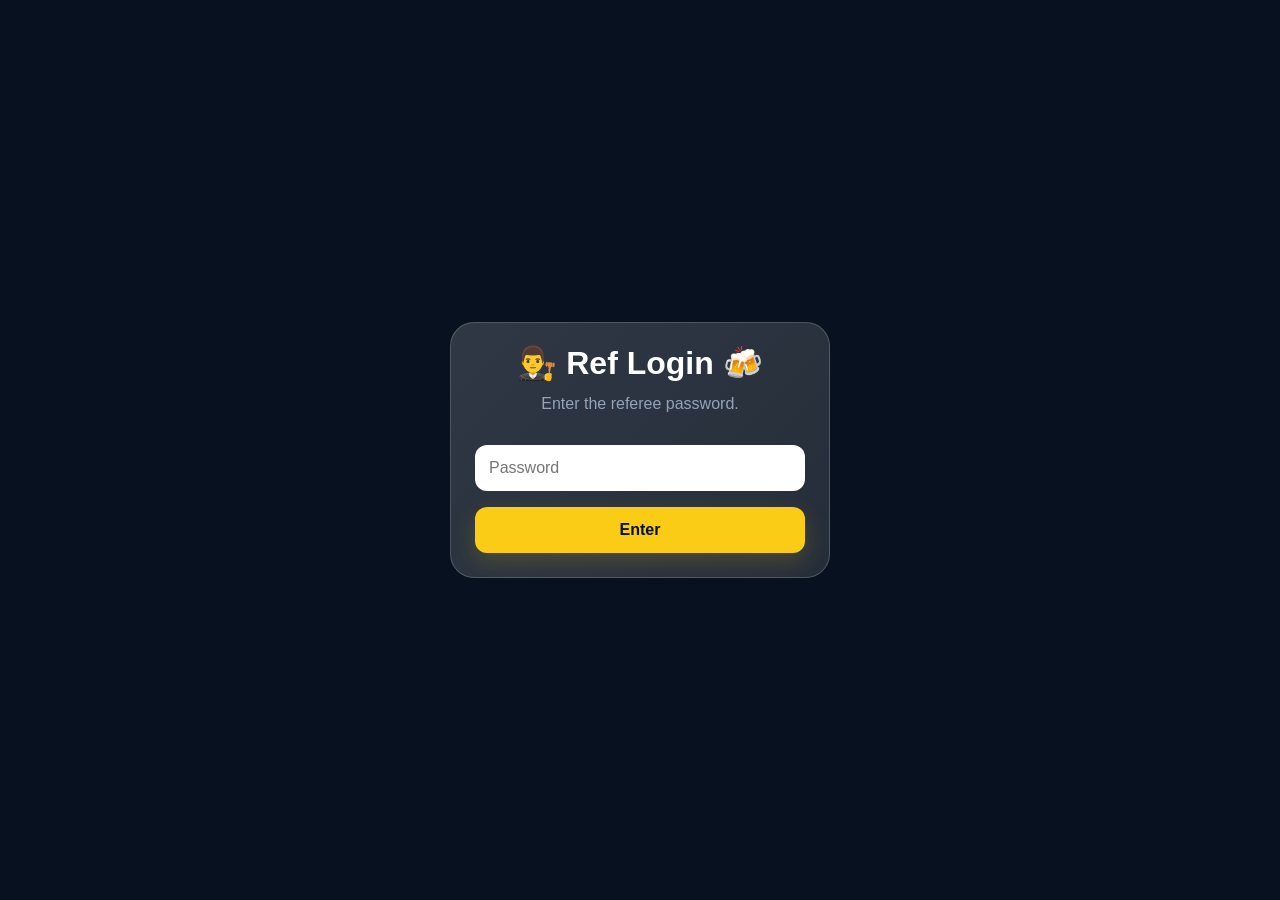
<file: admin.html>
<!DOCTYPE html>
<html lang="en">

<head>
  <meta charset="UTF-8" />

  <meta
    name="viewport"
    content="width=device-width, initial-scale=1.0"
  />

  <title>Pub Golf Ref</title>

  <link
    rel="stylesheet"
    href="style.css?v=3"
  />
</head>

<body>

  <div
    id="loginScreen"
    class="login-screen"
  >

    <div class="login-card">

      <h1>
        👨‍⚖️ Ref Login
      </h1>

      <p>
        Enter the referee password.
      </p>

      <input
        id="passwordInput"
        type="password"
        placeholder="Password"
      />

      <button id="loginButton">
        Enter
      </button>

      <p
        id="loginError"
        class="login-error"
      >
        Incorrect password.
      </p>

    </div>

  </div>


  <main
    class="app hidden"
    id="adminContent"
  >

    <header class="hero">

      <p class="kicker">
        Referee Mode
      </p>

      <h1>
        👨‍⚖️ Pub Golf Admin
      </h1>

      <p class="tagline">
        Update scores live
      </p>

    </header>


    <section class="hole-panel">

      <p class="label">
        Current Hole
      </p>

      <h2 id="adminHoleTitle">
        Hole 1 of 9
      </h2>

      <label class="admin-label">

        Current pub name

        <input
          id="adminPubName"
          type="text"
        />

      </label>

      <button
        id="savePubName"
        class="admin-main-button"
      >
        Save Current Pub Name
      </button>

      <div class="admin-hole-buttons">

        <button id="previousHole">
          Previous Hole
        </button>

        <button id="nextHole">
          Next Hole
        </button>

      </div>

    </section>


    <details class="all-pubs-panel">

      <summary>
        🍺 Edit All 9 Pub Names
      </summary>

      <div class="all-pubs-content">

        <label class="pub-edit-row">
          <span>Hole 1</span>
          <input id="pubName1" type="text" />
        </label>

        <label class="pub-edit-row">
          <span>Hole 2</span>
          <input id="pubName2" type="text" />
        </label>

        <label class="pub-edit-row">
          <span>Hole 3</span>
          <input id="pubName3" type="text" />
        </label>

        <label class="pub-edit-row">
          <span>Hole 4</span>
          <input id="pubName4" type="text" />
        </label>

        <label class="pub-edit-row">
          <span>Hole 5</span>
          <input id="pubName5" type="text" />
        </label>

        <label class="pub-edit-row">
          <span>Hole 6</span>
          <input id="pubName6" type="text" />
        </label>

        <label class="pub-edit-row">
          <span>Hole 7</span>
          <input id="pubName7" type="text" />
        </label>

        <label class="pub-edit-row">
          <span>Hole 8</span>
          <input id="pubName8" type="text" />
        </label>

        <label class="pub-edit-row">
          <span>Hole 9</span>
          <input id="pubName9" type="text" />
        </label>

        <button
          id="saveAllPubs"
          class="save-all-pubs-button"
        >
          💾 Save All Pub Names
        </button>

      </div>

    </details>


    <section class="complete-hole-panel">

      <div>

        <p class="label">
          Event Progress
        </p>

        <h2>
          Complete the current hole
        </h2>

        <p>
          Marks this hole as completed for every team and moves the event to the next hole.
        </p>

      </div>

      <button
        id="completeHoleAndMoveOn"
        class="complete-hole-button"
      >
        ✅ Complete Hole & Move On
      </button>

    </section>


    <section class="board-top">

      <h2>
        Teams
      </h2>

      <button
        id="resetScores"
        class="danger-button"
      >
        Reset Scores
      </button>

    </section>


    <section class="full-reset-panel">

      <div>

        <h3>
          Fresh Event Setup
        </h3>

        <p>
          Clears all test scores, progress and history while keeping team names,
          photos and pub names.
        </p>

      </div>

      <button
        id="fullEventReset"
        class="full-reset-button"
      >
        🧹 Start Fresh Event
      </button>

    </section>


    <section
      id="adminTeams"
      class="admin-teams"
    >

      <p class="loading">
        Loading teams...
      </p>

    </section>


    <section class="history-panel">

      <div class="history-header">

        <h2>
          History Log
        </h2>

        <button
          id="clearHistory"
          class="clear-history-button"
        >
          Clear History
        </button>

      </div>

      <div id="historyList">

        <p class="admin-small">
          No history yet.
        </p>

      </div>

    </section>

  </main>


  <script>

    const PASSWORD = "pubgolf";


    const loginScreen =
      document.getElementById("loginScreen");

    const adminContent =
      document.getElementById("adminContent");

    const loginButton =
      document.getElementById("loginButton");

    const passwordInput =
      document.getElementById("passwordInput");

    const loginError =
      document.getElementById("loginError");


    function login() {

      if (passwordInput.value === PASSWORD) {

        loginScreen.classList.add(
          "hidden"
        );

        adminContent.classList.remove(
          "hidden"
        );


        const script =
          document.createElement("script");

        script.type = "module";

        script.src =
          "admin.js?v=17";

        document.body.appendChild(
          script
        );

      } else {

        loginError.style.display =
          "block";

      }

    }


    loginButton.addEventListener(
      "click",
      login
    );


    passwordInput.addEventListener(
      "keydown",
      function (event) {

        if (event.key === "Enter") {
          login();
        }

      }
    );

  </script>

</body>

</html>
</file>
<file: style.css>
* {
  box-sizing: border-box;
}

:root {
  --bg: #07111f;
  --text: #f8fafc;
  --muted: #94a3b8;
  --card: rgba(255, 255, 255, 0.08);
  --border: rgba(255, 255, 255, 0.13);
  --gold: #facc15;
  --green: #22c55e;
}

body {
  margin: 0;
  min-height: 100vh;
  font-family: Arial, sans-serif;
  color: var(--text);
  background:
    radial-gradient(circle at top left, rgba(34, 197, 94, 0.22), transparent 35%),
    radial-gradient(circle at top right, rgba(250, 204, 21, 0.18), transparent 30%),
    linear-gradient(180deg, #07111f 0%, #0f172a 100%);
}

.app {
  width: 100%;
  max-width: 560px;
  margin: 0 auto;
  padding: 24px 16px 44px;
}

.hero {
  text-align: center;
  padding: 12px 0 20px;
}

.kicker {
  margin: 0 0 8px;
  color: var(--gold);
  font-size: 12px;
  font-weight: 800;
  letter-spacing: 2px;
  text-transform: uppercase;
}

h1 {
  margin: 0;
  font-size: clamp(34px, 9vw, 48px);
  line-height: 1;
}

.tagline {
  margin: 10px 0 0;
  color: var(--muted);
  font-size: 16px;
}

.hole-panel {
  padding: 20px;
  border: 1px solid var(--border);
  border-radius: 28px;
  background:
    linear-gradient(135deg, rgba(34, 197, 94, 0.20), rgba(250, 204, 21, 0.12)),
    rgba(255, 255, 255, 0.06);
  box-shadow: 0 22px 60px rgba(0, 0, 0, 0.28);
  margin-bottom: 24px;
}

.label {
  margin: 0 0 8px;
  color: var(--muted);
  font-size: 12px;
  font-weight: 800;
  letter-spacing: 1.5px;
  text-transform: uppercase;
}

.hole-panel h2 {
  margin: 0;
  font-size: 30px;
}

.pub-name {
  margin: 8px 0 18px;
  color: #e2e8f0;
  font-size: 18px;
}

.progress-shell {
  width: 100%;
  height: 12px;
  border-radius: 999px;
  overflow: hidden;
  background: rgba(255, 255, 255, 0.14);
}

.progress-bar {
  width: 0%;
  height: 100%;
  border-radius: 999px;
  background: linear-gradient(90deg, var(--green), var(--gold));
  transition: width 0.35s ease;
}

.board-top {
  display: flex;
  align-items: end;
  justify-content: space-between;
  gap: 12px;
  margin: 0 0 12px;
}

.board-top h2 {
  margin: 0;
  font-size: 22px;
}

.board-top p {
  margin: 0;
  color: var(--muted);
  font-size: 13px;
}

.leaderboard {
  display: flex;
  flex-direction: column;
  gap: 14px;
}

.loading {
  color: var(--muted);
  text-align: center;
}

.team-card {
  --team-colour: #94a3b8;
  position: relative;
  display: grid;
  grid-template-columns: 48px 1fr auto;
  gap: 14px;
  align-items: center;
  padding: 16px;
  border: 1px solid var(--border);
  border-radius: 24px;
  background:
    linear-gradient(90deg, color-mix(in srgb, var(--team-colour) 18%, transparent), transparent 45%),
    var(--card);
  box-shadow: 0 16px 44px rgba(0, 0, 0, 0.25);
  overflow: hidden;
}

.team-card::before {
  content: "";
  position: absolute;
  inset: 0 auto 0 0;
  width: 7px;
  background: var(--team-colour);
}

.position {
  width: 44px;
  height: 44px;
  display: grid;
  place-items: center;
  border-radius: 16px;
  background: rgba(255, 255, 255, 0.11);
  font-weight: 900;
  font-size: 18px;
}

.team-main {
  min-width: 0;
}

.team-title-row {
  display: flex;
  align-items: center;
  gap: 9px;
}

.team-dot {
  width: 11px;
  height: 11px;
  flex: 0 0 auto;
  border-radius: 999px;
  background: var(--team-colour);
  box-shadow: 0 0 18px var(--team-colour);
}

.team-title-row h3 {
  margin: 0;
  font-size: 19px;
  white-space: nowrap;
  overflow: hidden;
  text-overflow: ellipsis;
}

.holes {
  margin: 5px 0 0 20px;
  color: var(--muted);
  font-size: 13px;
}

.score-block {
  text-align: right;
}

.score-block strong {
  display: block;
  font-size: 34px;
  line-height: 0.9;
}

.score-block span {
  color: var(--muted);
  font-size: 12px;
  text-transform: uppercase;
  letter-spacing: 0.8px;
}

@media (max-width: 390px) {
  .app {
    padding-inline: 12px;
  }

  .team-card {
    grid-template-columns: 42px 1fr auto;
    gap: 10px;
    padding: 14px;
  }

  .position {
    width: 40px;
    height: 40px;
  }

  .score-block strong {
    font-size: 30px;
  }

  .team-title-row h3 {
    font-size: 17px;
  }
}
.ref-link {
  display: block;
  width: fit-content;
  margin: 28px auto 0;
  color: #94a3b8;
  text-decoration: none;
  font-size: 14px;
}

.ref-link:hover {
  color: #facc15;
}
.login-screen {
  min-height: 100vh;
  display: flex;
  align-items: center;
  justify-content: center;
  padding: 20px;
  background: #07111f;
  color: white;
}

.login-card {
  width: 100%;
  max-width: 380px;
  background: rgba(255, 255, 255, 0.08);
  border: 1px solid rgba(255, 255, 255, 0.13);
  border-radius: 24px;
  padding: 24px;
  text-align: center;
}

.login-card input {
  width: 100%;
  padding: 14px;
  margin: 16px 0;
  border-radius: 12px;
  border: none;
  font-size: 16px;
}

.login-card button {
  width: 100%;
  padding: 14px;
  border-radius: 12px;
  border: none;
  background: #facc15;
  color: #07111f;
  font-weight: bold;
  font-size: 16px;
}
.hidden {
  display: none !important;
}

.login-error {
  display: none;
  color: #ff6b6b;
  margin-top: 14px;
}

.login-screen {
  min-height: 100vh;
  display: flex;
  align-items: center;
  justify-content: center;
  padding: 20px;
  background: #07111f;
  color: white;
}

.login-card {
  width: 100%;
  max-width: 380px;
  background: rgba(255, 255, 255, 0.08);
  border: 1px solid rgba(255, 255, 255, 0.13);
  border-radius: 24px;
  padding: 24px;
  text-align: center;
}

.login-card h1 {
  font-size: 32px;
  margin-bottom: 10px;
}

.login-card p {
  color: #94a3b8;
}

.login-card input {
  width: 100%;
  padding: 14px;
  margin: 16px 0;
  border-radius: 12px;
  border: none;
  font-size: 16px;
}

.login-card button {
  width: 100%;
  padding: 14px;
  border-radius: 12px;
  border: none;
  background: #facc15;
  color: #07111f;
  font-weight: bold;
  font-size: 16px;
}
.admin-teams {
  display: flex;
  flex-direction: column;
  gap: 16px;
}

.admin-team-card {
  border: 1px solid var(--border);
  border-left: 7px solid var(--team-colour);
  border-radius: 24px;
  padding: 18px;
  background: var(--card);
}

.admin-team-card h3 {
  margin: 0 0 8px;
  font-size: 22px;
}

.admin-score {
  margin: 0;
  font-size: 26px;
  font-weight: 900;
}

.admin-small {
  margin: 5px 0 14px;
  color: var(--muted);
  font-size: 13px;
}

.custom-control {
  display: grid;
  grid-template-columns: 1fr 90px 110px;
  gap: 8px;
  align-items: center;
  margin: 10px 0;
}

.custom-control label {
  color: var(--muted);
  font-size: 14px;
}

.custom-control input,
.admin-label input {
  width: 100%;
  padding: 12px;
  border: 1px solid var(--border);
  border-radius: 12px;
  background: rgba(255, 255, 255, 0.9);
  color: #07111f;
  font-size: 16px;
}

.custom-control button,
.admin-main-button,
.admin-hole-buttons button,
.danger-button {
  padding: 12px;
  border: none;
  border-radius: 12px;
  background: #facc15;
  color: #07111f;
  font-weight: 800;
  cursor: pointer;
}

.admin-label {
  display: block;
  margin-top: 14px;
  color: var(--muted);
  font-size: 14px;
}

.admin-hole-buttons {
  display: grid;
  grid-template-columns: 1fr 1fr;
  gap: 10px;
  margin-top: 12px;
}

.danger-button {
  background: #ef4444;
  color: white;
}

.history-panel {
  margin-top: 28px;
  padding: 18px;
  border: 1px solid var(--border);
  border-radius: 24px;
  background: var(--card);
}

.history-panel h2 {
  margin: 0 0 14px;
}

.history-item {
  display: grid;
  grid-template-columns: 58px 1fr;
  gap: 10px;
  padding: 10px 0;
  border-bottom: 1px solid var(--border);
}

.history-item:last-child {
  border-bottom: none;
}

.history-item span {
  color: var(--gold);
  font-size: 13px;
  font-weight: 800;
}

.history-item p {
  margin: 0;
  color: #e2e8f0;
  font-size: 14px;
}

@media (max-width: 460px) {
  .custom-control {
    grid-template-columns: 1fr;
  }

  .custom-control button {
    width: 100%;
  }
}
.quick-score-box {
  margin: 16px 0;
  padding: 14px;
  border-radius: 18px;
  background: rgba(255, 255, 255, 0.06);
}

.quick-score-box label {
  display: block;
  margin-bottom: 8px;
  color: var(--muted);
  font-size: 14px;
  font-weight: 700;
}

.quick-score-box input {
  width: 100%;
  padding: 16px;
  border: 1px solid var(--border);
  border-radius: 14px;
  font-size: 20px;
  font-weight: 800;
  text-align: center;
}

.big-action-grid {
  display: grid;
  grid-template-columns: 1fr;
  gap: 10px;
  margin-top: 12px;
}

.big-action-grid button {
  padding: 16px;
  border: none;
  border-radius: 14px;
  background: #facc15;
  color: #07111f;
  font-size: 16px;
  font-weight: 900;
}
.undo-button {
  padding: 12px;
  border: none;
  border-radius: 12px;
  background: #38bdf8;
  color: #07111f;
  font-weight: 900;
  cursor: pointer;
}

.history-item.penalty span {
  color: #ef4444;
}

.history-item.challenge span {
  color: #22c55e;
}

.history-item.undo span {
  color: #38bdf8;
}

.history-item.reset span {
  color: #f97316;
}
.history-header {
  display: flex;
  align-items: center;
  justify-content: space-between;
  gap: 12px;
  margin-bottom: 14px;
}

.history-header h2 {
  margin: 0;
}

.clear-history-button {
  padding: 10px 12px;
  border: none;
  border-radius: 12px;
  background: #ef4444;
  color: white;
  font-weight: 900;
  cursor: pointer;
}
/* FESTIVE PUB GOLF THEME UPGRADE */

body {
  background:
    radial-gradient(circle at 10% 5%, rgba(255, 77, 166, 0.26), transparent 28%),
    radial-gradient(circle at 90% 10%, rgba(250, 204, 21, 0.24), transparent 30%),
    radial-gradient(circle at 50% 95%, rgba(34, 197, 94, 0.22), transparent 35%),
    linear-gradient(180deg, #14071f 0%, #07111f 48%, #0f172a 100%);
}

body::before {
  content: "🎉 🍻 🏌️ 🍺 🎂 🎊 🍹";
  position: fixed;
  top: 14px;
  left: 50%;
  transform: translateX(-50%);
  width: 100%;
  text-align: center;
  font-size: 22px;
  letter-spacing: 10px;
  opacity: 0.28;
  pointer-events: none;
  z-index: 0;
}

.app {
  position: relative;
  z-index: 1;
}

.hero {
  padding-top: 24px;
}

.kicker {
  color: #facc15;
  text-shadow: 0 0 18px rgba(250, 204, 21, 0.5);
}

.hero h1 {
  text-shadow:
    0 0 16px rgba(255, 77, 166, 0.35),
    0 0 28px rgba(250, 204, 21, 0.22);
}

.tagline {
  color: #e2e8f0;
}

.hole-panel {
  background:
    linear-gradient(135deg, rgba(255, 77, 166, 0.20), rgba(250, 204, 21, 0.16), rgba(34, 197, 94, 0.15)),
    rgba(255, 255, 255, 0.07);
  border: 1px solid rgba(255, 255, 255, 0.18);
  box-shadow:
    0 22px 60px rgba(0, 0, 0, 0.32),
    0 0 40px rgba(250, 204, 21, 0.12);
}

.progress-bar {
  background: linear-gradient(90deg, #ff4da6, #facc15, #22c55e);
}

.board-top h2::before {
  content: "🏆 ";
}

.team-card,
.admin-team-card,
.history-panel,
.login-card {
  background:
    linear-gradient(135deg, rgba(255, 255, 255, 0.10), rgba(255, 255, 255, 0.055)),
    rgba(255, 255, 255, 0.07);
  border-color: rgba(255, 255, 255, 0.18);
}

.team-card {
  box-shadow:
    0 16px 44px rgba(0, 0, 0, 0.28),
    0 0 24px color-mix(in srgb, var(--team-colour) 20%, transparent);
}

.position {
  background:
    linear-gradient(135deg, rgba(250, 204, 21, 0.22), rgba(255, 255, 255, 0.10));
}

.score-block strong {
  color: #facc15;
  text-shadow: 0 0 18px rgba(250, 204, 21, 0.28);
}

.ref-link {
  margin-top: 34px;
  padding: 10px 14px;
  border-radius: 999px;
  background: rgba(255, 255, 255, 0.08);
  border: 1px solid rgba(255, 255, 255, 0.14);
}

.ref-link::before {
  content: "🔐 ";
}

.admin-main-button,
.big-action-grid button,
.clear-history-button,
.undo-button,
.login-card button {
  box-shadow: 0 8px 24px rgba(250, 204, 21, 0.18);
}

.big-action-grid button:nth-child(1) {
  background: #facc15;
}

.big-action-grid button:nth-child(2) {
  background: #fb7185;
  color: white;
}

.big-action-grid button:nth-child(3) {
  background: #22c55e;
  color: #07111f;
}

.history-panel h2::before {
  content: "📜 ";
}

.login-card h1::after {
  content: " 🍻";
}
/* EXTRA FESTIVE MODE - MORE OBVIOUS */

.hero {
  background:
    linear-gradient(135deg, rgba(255, 77, 166, 0.28), rgba(250, 204, 21, 0.18)),
    rgba(255, 255, 255, 0.06);
  border: 1px solid rgba(255, 255, 255, 0.18);
  border-radius: 28px;
  padding: 26px 18px;
  margin-bottom: 22px;
  box-shadow: 0 0 40px rgba(255, 77, 166, 0.18);
}

.hero::before {
  content: "🎉 🍻 🎂 🏌️‍♂️ 🍺 🎊";
  display: block;
  font-size: 24px;
  margin-bottom: 12px;
}

.hero h1 {
  color: #fff7ed;
  font-size: clamp(38px, 10vw, 54px);
}

.kicker {
  color: #facc15;
  font-size: 13px;
}

.tagline {
  color: white;
  font-weight: 700;
}

.hole-panel {
  border: 2px solid rgba(250, 204, 21, 0.35);
  background:
    linear-gradient(135deg, rgba(255, 77, 166, 0.30), rgba(250, 204, 21, 0.22), rgba(34, 197, 94, 0.20)),
    rgba(255, 255, 255, 0.08);
}

.hole-panel h2 {
  color: #facc15;
  text-shadow: 0 0 18px rgba(250, 204, 21, 0.35);
}

.pub-name {
  font-weight: 800;
  color: white;
}

.team-card {
  border: 2px solid color-mix(in srgb, var(--team-colour) 42%, rgba(255, 255, 255, 0.16));
  transform: translateZ(0);
}

.team-card::after {
  content: "🍻";
  position: absolute;
  right: 14px;
  top: 10px;
  font-size: 18px;
  opacity: 0.28;
}

.position {
  font-size: 22px;
  background: rgba(250, 204, 21, 0.22);
}

.score-block strong {
  font-size: 42px;
}

.board-top {
  background: rgba(255, 255, 255, 0.07);
  padding: 14px 16px;
  border-radius: 18px;
  border: 1px solid rgba(255, 255, 255, 0.14);
}

.board-top h2 {
  color: #facc15;
}

.ref-link {
  background: rgba(250, 204, 21, 0.16);
  color: #facc15;
  font-weight: 900;
}
/* VERY VISIBLE BIRTHDAY PUB GOLF THEME */

body {
  background:
    radial-gradient(circle at 15% 10%, rgba(255, 77, 166, 0.35), transparent 28%),
    radial-gradient(circle at 85% 8%, rgba(250, 204, 21, 0.35), transparent 30%),
    radial-gradient(circle at 50% 100%, rgba(34, 197, 94, 0.28), transparent 38%),
    linear-gradient(180deg, #23051f 0%, #08111f 52%, #0f172a 100%) !important;
}

.festive-hero {
  position: relative;
  overflow: hidden;
  padding: 26px 18px 22px !important;
  margin-bottom: 22px;
  border-radius: 30px;
  border: 2px solid rgba(250, 204, 21, 0.35);
  background:
    linear-gradient(135deg, rgba(255, 77, 166, 0.30), rgba(250, 204, 21, 0.18), rgba(34, 197, 94, 0.16)),
    rgba(255, 255, 255, 0.08);
  box-shadow:
    0 20px 60px rgba(0, 0, 0, 0.35),
    0 0 45px rgba(255, 77, 166, 0.22);
}

.festive-hero::before {
  content: "";
  position: absolute;
  inset: -40px;
  background:
    radial-gradient(circle, rgba(250, 204, 21, 0.45) 0 3px, transparent 4px),
    radial-gradient(circle, rgba(255, 77, 166, 0.42) 0 3px, transparent 4px),
    radial-gradient(circle, rgba(34, 197, 94, 0.38) 0 3px, transparent 4px);
  background-size: 42px 42px, 55px 55px, 70px 70px;
  background-position: 0 0, 18px 10px, 30px 24px;
  opacity: 0.32;
  pointer-events: none;
}

.festive-hero > * {
  position: relative;
  z-index: 1;
}

.party-strip {
  font-size: 26px;
  letter-spacing: 7px;
  margin-bottom: 14px;
  text-align: center;
  line-height: 1.3;
}

.festive-hero .kicker {
  color: #facc15 !important;
  font-size: 13px;
  text-shadow: 0 0 18px rgba(250, 204, 21, 0.55);
}

.festive-hero h1 {
  color: #fff7ed;
  font-size: clamp(40px, 10vw, 56px);
  text-shadow:
    0 0 14px rgba(255, 77, 166, 0.45),
    0 0 28px rgba(250, 204, 21, 0.28);
}

.festive-hero .tagline {
  color: white !important;
  font-weight: 800;
  margin-top: 12px;
}

.hero-badges {
  display: flex;
  justify-content: center;
  flex-wrap: wrap;
  gap: 8px;
  margin-top: 16px;
}

.hero-badges span {
  padding: 8px 11px;
  border-radius: 999px;
  background: rgba(250, 204, 21, 0.18);
  border: 1px solid rgba(250, 204, 21, 0.32);
  color: #fff7ed;
  font-size: 12px;
  font-weight: 900;
}

.hole-panel {
  border: 2px solid rgba(250, 204, 21, 0.42) !important;
  background:
    linear-gradient(135deg, rgba(255, 77, 166, 0.32), rgba(250, 204, 21, 0.20), rgba(34, 197, 94, 0.18)),
    rgba(255, 255, 255, 0.09) !important;
}

.hole-panel h2 {
  color: #facc15;
  text-shadow: 0 0 18px rgba(250, 204, 21, 0.40);
}

.pub-name {
  color: white !important;
  font-weight: 900;
}

.progress-bar {
  background: linear-gradient(90deg, #ff4da6, #facc15, #22c55e) !important;
}

.board-top {
  padding: 14px 16px;
  border-radius: 20px;
  background: rgba(255, 255, 255, 0.08);
  border: 1px solid rgba(255, 255, 255, 0.16);
}

.board-top h2 {
  color: #facc15;
}

.board-top h2::before {
  content: "🏆 ";
}

.team-card {
  border: 2px solid color-mix(in srgb, var(--team-colour) 48%, rgba(255, 255, 255, 0.16)) !important;
  box-shadow:
    0 16px 44px rgba(0, 0, 0, 0.32),
    0 0 28px color-mix(in srgb, var(--team-colour) 26%, transparent) !important;
}

.team-card::after {
  content: "🍻";
  position: absolute;
  top: 9px;
  right: 12px;
  font-size: 20px;
  opacity: 0.32;
}

.position {
  background: rgba(250, 204, 21, 0.22) !important;
  font-size: 21px;
}

.score-block strong {
  color: #facc15;
  font-size: 42px;
  text-shadow: 0 0 18px rgba(250, 204, 21, 0.35);
}

.ref-link {
  background: rgba(250, 204, 21, 0.16) !important;
  border: 1px solid rgba(250, 204, 21, 0.30) !important;
  color: #facc15 !important;
  font-weight: 900;
}

.ref-link::before {
  content: "🔐 ";
}
/* STRONGER NEON PUB PARTY BACKGROUND */

body {
  background: #12071f !important;
  position: relative;
  overflow-x: hidden;
}

body::before {
  content: "" !important;
  position: fixed;
  inset: 0;
  pointer-events: none;
  z-index: -2;
  background:
    radial-gradient(circle at 18% 10%, rgba(255, 77, 166, 0.55), transparent 26%),
    radial-gradient(circle at 85% 12%, rgba(250, 204, 21, 0.48), transparent 28%),
    radial-gradient(circle at 25% 82%, rgba(34, 197, 94, 0.42), transparent 30%),
    radial-gradient(circle at 88% 78%, rgba(59, 130, 246, 0.42), transparent 32%),
    linear-gradient(180deg, #26051f 0%, #07111f 54%, #12071f 100%);
}

body::after {
  content: "";
  position: fixed;
  inset: 0;
  pointer-events: none;
  z-index: -1;
  opacity: 0.22;
  background:
    repeating-linear-gradient(
      135deg,
      rgba(255, 255, 255, 0.12) 0px,
      rgba(255, 255, 255, 0.12) 2px,
      transparent 2px,
      transparent 18px
    ),
    repeating-linear-gradient(
      45deg,
      rgba(250, 204, 21, 0.10) 0px,
      rgba(250, 204, 21, 0.10) 2px,
      transparent 2px,
      transparent 28px
    );
}

.app {
  position: relative;
  z-index: 1;
}

.festive-hero {
  background:
    linear-gradient(135deg, rgba(255, 77, 166, 0.38), rgba(250, 204, 21, 0.22), rgba(34, 197, 94, 0.20)),
    rgba(255, 255, 255, 0.10) !important;
  border: 2px solid rgba(250, 204, 21, 0.50) !important;
}

.hole-panel {
  background:
    linear-gradient(135deg, rgba(34, 197, 94, 0.30), rgba(250, 204, 21, 0.24), rgba(255, 77, 166, 0.22)),
    rgba(255, 255, 255, 0.10) !important;
}

.team-card {
  background:
    linear-gradient(90deg, color-mix(in srgb, var(--team-colour) 25%, transparent), rgba(255, 255, 255, 0.08) 55%),
    rgba(255, 255, 255, 0.09) !important;
}

.party-strip {
  background: rgba(255, 255, 255, 0.10);
  border: 1px solid rgba(255, 255, 255, 0.16);
  border-radius: 999px;
  padding: 8px 10px;
}
/* TEAM GALLERY PAGE */

.teams-link {
  display: block;
  width: fit-content;
  margin: 24px auto 0;
  padding: 10px 14px;
  border-radius: 999px;
  background: rgba(250, 204, 21, 0.16);
  border: 1px solid rgba(250, 204, 21, 0.30);
  color: #facc15;
  text-decoration: none;
  font-weight: 900;
  font-size: 14px;
}

.teams-gallery {
  display: flex;
  flex-direction: column;
  gap: 18px;
}

.team-gallery-card {
  --team-colour: #94a3b8;
  padding: 18px;
  border-radius: 26px;
  border: 2px solid color-mix(in srgb, var(--team-colour) 50%, rgba(255, 255, 255, 0.16));
  background:
    linear-gradient(135deg, color-mix(in srgb, var(--team-colour) 24%, transparent), rgba(255, 255, 255, 0.08)),
    rgba(255, 255, 255, 0.09);
  box-shadow:
    0 16px 44px rgba(0, 0, 0, 0.30),
    0 0 28px color-mix(in srgb, var(--team-colour) 20%, transparent);
}

.gallery-team-header {
  display: flex;
  align-items: center;
  gap: 10px;
  margin-bottom: 16px;
}

.gallery-team-header h2 {
  margin: 0;
  font-size: 24px;
}

.member-grid {
  display: grid;
  grid-template-columns: repeat(3, 1fr);
  gap: 11px;
}

.member-card {
  text-align: center;
}

.member-photo-wrap {
  position: relative;
  width: 100%;
  aspect-ratio: 1 / 1;
  border-radius: 20px;
  overflow: hidden;
  background: rgba(255, 255, 255, 0.12);
  border: 1px solid rgba(255, 255, 255, 0.16);
}

.member-photo {
  width: 100%;
  height: 100%;
  object-fit: cover;
}

.photo-fallback {
  display: grid;
  place-items: center;
  width: 100%;
  height: 100%;
  background:
    radial-gradient(circle at top left, var(--team-colour), transparent 70%),
    rgba(255, 255, 255, 0.10);
  color: white;
  font-size: 24px;
  font-weight: 900;
}

.member-card p {
  margin: 8px 0 0;
  font-size: 13px;
  color: #e2e8f0;
  font-weight: 800;
}

@media (max-width: 420px) {
  .member-grid {
    grid-template-columns: repeat(2, 1fr);
  }
}
/* CLEANER TWO-PERSON TEAM PAGE */

.team-gallery-card {
  padding: 20px;
}

.gallery-team-header {
  justify-content: center;
  text-align: center;
  margin-bottom: 18px;
}

.gallery-team-header h2 {
  font-size: 26px;
}

.member-grid {
  grid-template-columns: repeat(2, 1fr) !important;
  gap: 14px;
}

.member-card {
  padding: 12px;
  border-radius: 22px;
  background: rgba(255, 255, 255, 0.07);
  border: 1px solid rgba(255, 255, 255, 0.13);
}

.member-photo-wrap {
  border-radius: 22px;
  box-shadow: 0 0 22px color-mix(in srgb, var(--team-colour) 22%, transparent);
}

.member-card p {
  margin-top: 10px;
  font-size: 15px;
  font-weight: 900;
}

.teams-gallery {
  gap: 20px;
}
/* FULL EVENT RESET */

.full-reset-panel {
  margin: 18px 0 24px;
  padding: 18px;
  border: 1px solid rgba(249, 115, 22, 0.35);
  border-radius: 22px;
  background:
    linear-gradient(
      135deg,
      rgba(249, 115, 22, 0.18),
      rgba(239, 68, 68, 0.12)
    ),
    rgba(255, 255, 255, 0.07);
}

.full-reset-panel h3 {
  margin: 0 0 6px;
  color: #fb923c;
  font-size: 19px;
}

.full-reset-panel p {
  margin: 0 0 14px;
  color: var(--muted);
  font-size: 13px;
  line-height: 1.5;
}

.full-reset-button {
  width: 100%;
  padding: 15px;
  border: none;
  border-radius: 14px;
  background: linear-gradient(135deg, #f97316, #ef4444);
  color: white;
  font-size: 15px;
  font-weight: 900;
  cursor: pointer;
}
/* PUBLIC RECENT ACTIVITY */

.activity-panel {
  margin-top: 24px;
  padding: 18px;
  border-radius: 24px;
  border: 1px solid rgba(255, 255, 255, 0.16);
  background:
    linear-gradient(
      135deg,
      rgba(255, 77, 166, 0.12),
      rgba(250, 204, 21, 0.08)
    ),
    rgba(255, 255, 255, 0.07);
  box-shadow:
    0 16px 44px rgba(0, 0, 0, 0.25);
}

.activity-header {
  display: flex;
  align-items: center;
  justify-content: space-between;
  gap: 12px;
  margin-bottom: 10px;
}

.activity-header h2 {
  margin: 0;
  font-size: 20px;
}

.activity-live {
  color: #22c55e;
  font-size: 11px;
  font-weight: 900;
  letter-spacing: 1px;
}

.public-activity {
  display: flex;
  flex-direction: column;
}

.public-activity-item {
  display: grid;
  grid-template-columns: 38px 1fr;
  gap: 10px;
  align-items: center;
  padding: 12px 0;
  border-bottom: 1px solid rgba(255, 255, 255, 0.10);
}

.public-activity-item:last-child {
  border-bottom: none;
}

.activity-icon {
  width: 36px;
  height: 36px;
  display: grid;
  place-items: center;
  border-radius: 12px;
  background: rgba(255, 255, 255, 0.09);
  font-size: 18px;
}

.activity-content p {
  margin: 0;
  color: #f8fafc;
  font-size: 14px;
  font-weight: 800;
}

.activity-content span {
  display: block;
  margin-top: 3px;
  color: var(--muted);
  font-size: 11px;
}

.public-activity-item.penalty .activity-icon {
  background: rgba(239, 68, 68, 0.20);
}

.public-activity-item.challenge .activity-icon {
  background: rgba(34, 197, 94, 0.20);
}

.public-activity-item.undo .activity-icon {
  background: rgba(56, 189, 248, 0.20);
}

.activity-empty {
  margin: 6px 0 0;
  color: var(--muted);
  text-align: center;
  font-size: 13px;
}
/* =========================================
   POLAROID TEAM GALLERY
   ========================================= */

.teams-gallery {
  display: flex;
  flex-direction: column;
  gap: 26px;
}

.team-gallery-card {
  --team-colour: #94a3b8;

  position: relative;
  overflow: hidden;

  padding: 22px 18px 26px;

  border-radius: 28px;

  border:
    2px solid
    color-mix(
      in srgb,
      var(--team-colour) 52%,
      rgba(255, 255, 255, 0.18)
    );

  background:
    radial-gradient(
      circle at 15% 15%,
      color-mix(
        in srgb,
        var(--team-colour) 25%,
        transparent
      ),
      transparent 35%
    ),
    repeating-linear-gradient(
      45deg,
      rgba(255, 255, 255, 0.025) 0,
      rgba(255, 255, 255, 0.025) 2px,
      transparent 2px,
      transparent 14px
    ),
    rgba(255, 255, 255, 0.08);

  box-shadow:
    0 18px 50px rgba(0, 0, 0, 0.35),
    0 0 32px
    color-mix(
      in srgb,
      var(--team-colour) 18%,
      transparent
    );
}

.team-gallery-card::before {
  content: "";

  position: absolute;
  inset: 0 auto 0 0;

  width: 7px;

  background: var(--team-colour);

  box-shadow:
    0 0 22px var(--team-colour);
}

.gallery-team-header {
  display: flex;
  align-items: center;
  justify-content: center;

  gap: 10px;

  margin-bottom: 24px;

  text-align: center;
}

.gallery-team-header h2 {
  margin: 0;

  font-size: 27px;

  color: white;

  text-shadow:
    0 0 20px
    color-mix(
      in srgb,
      var(--team-colour) 45%,
      transparent
    );
}

.gallery-team-header .team-dot {
  width: 13px;
  height: 13px;

  border-radius: 50%;

  background: var(--team-colour);

  box-shadow:
    0 0 18px var(--team-colour);
}

.member-grid {
  display: grid;

  grid-template-columns: repeat(2, minmax(0, 1fr));

  gap: 18px;
}

.member-card {
  position: relative;

  padding:
    10px
    10px
    18px;

  border-radius: 7px;

  background:
    linear-gradient(
      180deg,
      #fffdf8 0%,
      #f5efe4 100%
    );

  box-shadow:
    0 14px 28px rgba(0, 0, 0, 0.38);

  transform:
    rotate(-2.3deg);

  transition:
    transform 220ms ease,
    box-shadow 220ms ease;
}

.member-card:nth-child(even) {
  transform:
    rotate(2.3deg);
}

.member-card::before {
  content: "";

  position: absolute;

  top: -9px;
  left: 50%;

  width: 54px;
  height: 20px;

  transform:
    translateX(-50%)
    rotate(-3deg);

  background:
    rgba(250, 204, 21, 0.72);

  border:
    1px solid
    rgba(255, 255, 255, 0.38);

  box-shadow:
    0 3px 8px
    rgba(0, 0, 0, 0.18);

  z-index: 3;
}

.member-card:nth-child(even)::before {
  transform:
    translateX(-50%)
    rotate(4deg);
}

.member-card:hover {
  transform:
    rotate(0deg)
    translateY(-5px)
    scale(1.02);

  box-shadow:
    0 20px 38px
    rgba(0, 0, 0, 0.45);
}

.member-photo-wrap {
  position: relative;

  width: 100%;

  aspect-ratio: 4 / 5;

  overflow: hidden;

  border-radius: 3px;

  background: #d8d8d8;

  box-shadow:
    inset 0 0 0 1px
    rgba(0, 0, 0, 0.08);
}

.member-photo {
  position: absolute;
  inset: 0;

  width: 100%;
  height: 100%;

  object-fit: cover;

  display: block;
}

.photo-fallback {
  position: absolute;
  inset: 0;

  display: none;

  place-items: center;

  background:
    radial-gradient(
      circle at top left,
      var(--team-colour),
      transparent 75%
    ),
    #1f2937;

  color: white;

  font-size: 28px;
  font-weight: 900;
}

.member-card p {
  margin:
    14px
    0
    0;

  color: #1f2937;

  text-align: center;

  font-family:
    "Marker Felt",
    "Comic Sans MS",
    cursive;

  font-size: 17px;

  font-weight: 700;

  line-height: 1.2;
}

@media (max-width: 420px) {
  .team-gallery-card {
    padding:
      20px
      14px
      24px;
  }

  .member-grid {
    gap: 12px;
  }

  .member-card {
    padding:
      8px
      8px
      15px;
  }

  .member-card p {
    font-size: 15px;
  }

  .gallery-team-header h2 {
    font-size: 24px;
  }
}
/* =========================================
   LIVE PODIUM PAGE
   ========================================= */

.podium-section {
  margin-top: 22px;
  padding: 20px 14px 24px;
  border-radius: 28px;
  border: 1px solid rgba(255, 255, 255, 0.16);

  background:
    radial-gradient(
      circle at 50% 10%,
      rgba(250, 204, 21, 0.18),
      transparent 38%
    ),
    rgba(255, 255, 255, 0.07);

  box-shadow:
    0 20px 55px rgba(0, 0, 0, 0.32);
}

.podium-title-row {
  display: flex;
  align-items: center;
  justify-content: space-between;
  gap: 12px;
  margin-bottom: 28px;
}

.podium-title-row h2 {
  margin: 3px 0 0;
  font-size: 25px;
}

.podium-stage {
  display: grid;
  grid-template-columns: repeat(3, minmax(0, 1fr));
  align-items: end;
  gap: 8px;
  min-height: 365px;
}

.podium-team {
  --team-colour: #94a3b8;

  position: relative;

  display: flex;
  flex-direction: column;
  align-items: center;

  min-width: 0;

  padding: 16px 8px 0;

  text-align: center;

  border-radius: 22px 22px 8px 8px;

  border:
    1px solid
    color-mix(
      in srgb,
      var(--team-colour) 45%,
      rgba(255, 255, 255, 0.18)
    );

  background:
    linear-gradient(
      180deg,
      color-mix(
        in srgb,
        var(--team-colour) 22%,
        transparent
      ),
      rgba(255, 255, 255, 0.07)
    );

  box-shadow:
    0 14px 35px rgba(0, 0, 0, 0.32),
    0 0 26px
    color-mix(
      in srgb,
      var(--team-colour) 18%,
      transparent
    );
}

.podium-place-1 {
  min-height: 315px;
  transform: translateY(-12px);

  border-color:
    rgba(250, 204, 21, 0.58);

  background:
    linear-gradient(
      180deg,
      rgba(250, 204, 21, 0.20),
      color-mix(
        in srgb,
        var(--team-colour) 20%,
        transparent
      ),
      rgba(255, 255, 255, 0.08)
    );

  box-shadow:
    0 18px 45px rgba(0, 0, 0, 0.38),
    0 0 38px rgba(250, 204, 21, 0.28);
}

.podium-place-2 {
  min-height: 260px;
}

.podium-place-3 {
  min-height: 220px;
}

.podium-medal {
  font-size: 34px;
  margin-bottom: 8px;
}

.podium-place-1 .podium-medal {
  font-size: 46px;
}

.podium-team-dot {
  width: 14px;
  height: 14px;

  margin-bottom: 8px;

  border-radius: 50%;

  background: var(--team-colour);

  box-shadow:
    0 0 18px var(--team-colour);
}

.podium-team h3 {
  width: 100%;

  margin: 0;

  color: white;

  font-size: 16px;

  white-space: nowrap;
  overflow: hidden;
  text-overflow: ellipsis;
}

.podium-place-1 h3 {
  font-size: 19px;
}

.podium-score {
  margin-top: 14px;
}

.podium-score strong {
  display: block;

  color: #facc15;

  font-size: 36px;
  line-height: 0.95;

  text-shadow:
    0 0 18px rgba(250, 204, 21, 0.30);
}

.podium-place-1 .podium-score strong {
  font-size: 48px;
}

.podium-score span {
  display: block;

  margin-top: 4px;

  color: var(--muted);

  font-size: 10px;

  letter-spacing: 0.8px;

  text-transform: uppercase;
}

.podium-progress {
  margin: 10px 0 14px;

  color: #cbd5e1;

  font-size: 11px;
}

.podium-block {
  width: calc(100% + 16px);

  margin-top: auto;

  padding: 16px 5px;

  border-radius: 7px 7px 4px 4px;

  background:
    linear-gradient(
      180deg,
      color-mix(
        in srgb,
        var(--team-colour) 75%,
        #ffffff
      ),
      var(--team-colour)
    );

  box-shadow:
    inset 0 2px 0 rgba(255, 255, 255, 0.28);
}

.podium-place-1 .podium-block {
  padding: 28px 5px;

  background:
    linear-gradient(
      180deg,
      #fde047,
      #eab308
    );

  color: #1f2937;
}

.podium-place-2 .podium-block {
  padding: 20px 5px;

  background:
    linear-gradient(
      180deg,
      #d1d5db,
      #9ca3af
    );

  color: #111827;
}

.podium-place-3 .podium-block {
  padding: 15px 5px;

  background:
    linear-gradient(
      180deg,
      #d97706,
      #92400e
    );
}

.podium-block span {
  font-size: 18px;
  font-weight: 900;
  letter-spacing: 1px;
}

.remaining-standings {
  margin-top: 22px;
}

.lower-places {
  display: flex;
  flex-direction: column;
  gap: 12px;
  margin-top: 10px;
}

.lower-place-card {
  --team-colour: #94a3b8;

  display: grid;

  grid-template-columns:
    46px
    1fr
    auto;

  gap: 12px;

  align-items: center;

  padding: 14px;

  border-radius: 20px;

  border:
    1px solid
    color-mix(
      in srgb,
      var(--team-colour) 40%,
      rgba(255, 255, 255, 0.14)
    );

  background:
    linear-gradient(
      90deg,
      color-mix(
        in srgb,
        var(--team-colour) 18%,
        transparent
      ),
      rgba(255, 255, 255, 0.07)
    );
}

.lower-place-number {
  width: 42px;
  height: 42px;

  display: grid;
  place-items: center;

  border-radius: 14px;

  background:
    rgba(255, 255, 255, 0.11);

  font-size: 18px;
  font-weight: 900;
}

.lower-place-name {
  display: flex;
  align-items: center;
  gap: 8px;
}

.lower-team-dot {
  width: 10px;
  height: 10px;

  flex: 0 0 auto;

  border-radius: 50%;

  background: var(--team-colour);

  box-shadow:
    0 0 14px var(--team-colour);
}

.lower-place-name h3 {
  margin: 0;
  font-size: 17px;
}

.lower-place-main p {
  margin: 4px 0 0 18px;

  color: var(--muted);

  font-size: 11px;
}

.lower-place-score {
  text-align: right;
}

.lower-place-score strong {
  display: block;

  color: #facc15;

  font-size: 27px;
  line-height: 1;
}

.lower-place-score span {
  color: var(--muted);

  font-size: 9px;

  text-transform: uppercase;
}

.public-page-links {
  display: flex;
  justify-content: center;
  flex-wrap: wrap;

  gap: 10px;

  margin-top: 26px;
}

@media (max-width: 420px) {
  .podium-section {
    padding: 18px 8px 22px;
  }

  .podium-stage {
    gap: 5px;
    min-height: 335px;
  }

  .podium-team {
    padding: 13px 5px 0;
  }

  .podium-team h3 {
    font-size: 13px;
  }

  .podium-place-1 h3 {
    font-size: 15px;
  }

  .podium-medal {
    font-size: 28px;
  }

  .podium-place-1 .podium-medal {
    font-size: 38px;
  }

  .podium-score strong {
    font-size: 30px;
  }

  .podium-place-1 .podium-score strong {
    font-size: 40px;
  }

  .podium-progress {
    font-size: 9px;
  }

  .podium-block span {
    font-size: 15px;
  }
}
/* =========================================
   TEAM PROFILE PAGE
   ========================================= */

:root {
  --profile-team-colour: #ff4da6;
}

.team-profile-page {
  min-height: 100vh;
  background: #0c0714 !important;
  position: relative;
  overflow-x: hidden;
}

.team-profile-page::before {
  content: "";
  position: fixed;
  inset: 0;
  pointer-events: none;
  z-index: -2;

  background:
    radial-gradient(
      circle at 50% -5%,
      color-mix(
        in srgb,
        var(--profile-team-colour) 70%,
        transparent
      ),
      transparent 34%
    ),
    radial-gradient(
      circle at 10% 45%,
      color-mix(
        in srgb,
        var(--profile-team-colour) 32%,
        transparent
      ),
      transparent 34%
    ),
    radial-gradient(
      circle at 92% 75%,
      color-mix(
        in srgb,
        var(--profile-team-colour) 26%,
        transparent
      ),
      transparent 38%
    ),
    linear-gradient(
      180deg,
      #170c20 0%,
      #080b13 55%,
      #110814 100%
    );
}

.team-profile-page::after {
  content: "";
  position: fixed;
  inset: 0;
  pointer-events: none;
  z-index: -1;
  opacity: 0.24;

  background:
    repeating-linear-gradient(
      135deg,
      rgba(255, 255, 255, 0.08) 0,
      rgba(255, 255, 255, 0.08) 2px,
      transparent 2px,
      transparent 22px
    );
}

.team-profile-back {
  display: inline-flex;
  align-items: center;
  gap: 6px;

  margin: 8px 0 18px;

  color: #e2e8f0;
  text-decoration: none;

  font-size: 13px;
  font-weight: 800;
}

.team-profile-hero {
  position: relative;
  overflow: hidden;

  padding: 28px 20px;

  border-radius: 30px;

  border:
    1px solid
    color-mix(
      in srgb,
      var(--profile-team-colour) 55%,
      rgba(255, 255, 255, 0.18)
    );

  background:
    radial-gradient(
      circle at 85% 15%,
      color-mix(
        in srgb,
        var(--profile-team-colour) 38%,
        transparent
      ),
      transparent 38%
    ),
    linear-gradient(
      145deg,
      color-mix(
        in srgb,
        var(--profile-team-colour) 22%,
        transparent
      ),
      rgba(255, 255, 255, 0.07)
    );

  box-shadow:
    0 22px 55px rgba(0, 0, 0, 0.38),
    0 0 45px
    color-mix(
      in srgb,
      var(--profile-team-colour) 25%,
      transparent
    );
}

.team-profile-hero::before {
  content: "";

  position: absolute;
  width: 160px;
  height: 160px;

  top: -85px;
  right: -55px;

  border-radius: 50%;

  border:
    24px solid
    color-mix(
      in srgb,
      var(--profile-team-colour) 25%,
      transparent
    );
}

.team-profile-title-row {
  display: flex;
  align-items: center;
  gap: 12px;

  margin-top: 6px;
}

.team-profile-dot {
  width: 17px;
  height: 17px;

  flex: 0 0 auto;

  border-radius: 50%;

  background: var(--profile-team-colour);
}

.team-profile-title-row h1 {
  margin: 0;

  color: white;

  font-size: clamp(30px, 8vw, 48px);
  line-height: 1;

  text-shadow:
    0 0 26px
    color-mix(
      in srgb,
      var(--profile-team-colour) 48%,
      transparent
    );
}

.team-profile-position {
  display: inline-flex;

  margin: 16px 0 0;
  padding: 8px 13px;

  border-radius: 999px;

  background:
    color-mix(
      in srgb,
      var(--profile-team-colour) 22%,
      rgba(255, 255, 255, 0.08)
    );

  color: white;

  font-size: 13px;
  font-weight: 900;

  border:
    1px solid
    color-mix(
      in srgb,
      var(--profile-team-colour) 42%,
      transparent
    );
}

.team-profile-score-card {
  position: relative;

  margin-top: 18px;
  padding: 26px 20px;

  text-align: center;

  border-radius: 28px;

  border:
    1px solid
    color-mix(
      in srgb,
      var(--profile-team-colour) 40%,
      rgba(255, 255, 255, 0.14)
    );

  background:
    linear-gradient(
      180deg,
      color-mix(
        in srgb,
        var(--profile-team-colour) 18%,
        transparent
      ),
      rgba(255, 255, 255, 0.07)
    );

  box-shadow:
    0 18px 45px rgba(0, 0, 0, 0.30);
}

.team-profile-score-card strong {
  display: block;

  margin-top: 5px;

  color: white;

  font-size: 76px;
  line-height: 0.95;

  text-shadow:
    0 0 32px
    color-mix(
      in srgb,
      var(--profile-team-colour) 55%,
      transparent
    );
}

.team-profile-score-card > span {
  display: block;

  margin-top: 8px;

  color: var(--muted);

  font-size: 11px;
  font-weight: 800;

  letter-spacing: 1.3px;
  text-transform: uppercase;
}

.team-profile-summary {
  display: grid;
  grid-template-columns: repeat(2, minmax(0, 1fr));

  gap: 12px;

  margin-top: 14px;
}

.team-profile-stat {
  display: flex;
  align-items: center;
  gap: 12px;

  min-width: 0;

  padding: 16px 13px;

  border-radius: 22px;

  border: 1px solid rgba(255, 255, 255, 0.14);

  background: rgba(255, 255, 255, 0.07);

  box-shadow:
    0 12px 28px rgba(0, 0, 0, 0.24);
}

.team-profile-stat > span {
  width: 40px;
  height: 40px;

  display: grid;
  place-items: center;

  flex: 0 0 auto;

  border-radius: 14px;

  font-size: 20px;
}

.penalty-stat > span {
  background: rgba(239, 68, 68, 0.20);
}

.challenge-stat > span {
  background: rgba(34, 197, 94, 0.20);
}

.team-profile-stat p {
  margin: 0;

  color: var(--muted);

  font-size: 10px;
  font-weight: 800;

  text-transform: uppercase;
}

.team-profile-stat strong {
  display: block;

  margin-top: 3px;

  color: white;

  font-size: 23px;
}

.penalty-stat strong {
  color: #f87171;
}

.challenge-stat strong {
  color: #4ade80;
}

.team-scorecard-section {
  margin-top: 22px;
  padding: 18px;

  border-radius: 28px;

  border:
    1px solid
    color-mix(
      in srgb,
      var(--profile-team-colour) 35%,
      rgba(255, 255, 255, 0.14)
    );

  background: rgba(255, 255, 255, 0.07);

  box-shadow:
    0 18px 48px rgba(0, 0, 0, 0.30);
}

.team-scorecard-header {
  display: flex;
  align-items: center;
  justify-content: space-between;

  gap: 12px;

  margin-bottom: 14px;
}

.team-scorecard-header h2 {
  margin: 2px 0 0;

  font-size: 24px;
}

.team-hole-scores {
  display: flex;
  flex-direction: column;

  gap: 9px;
}

.team-hole-score-row {
  display: grid;

  grid-template-columns:
    42px
    minmax(0, 1fr)
    48px;

  gap: 11px;

  align-items: center;

  padding: 12px;

  border-radius: 18px;

  border: 1px solid rgba(255, 255, 255, 0.10);

  background:
    rgba(255, 255, 255, 0.055);

  transition:
    transform 180ms ease,
    border-color 180ms ease;
}

.team-hole-score-row.completed-hole {
  border-color:
    color-mix(
      in srgb,
      var(--profile-team-colour) 26%,
      rgba(255, 255, 255, 0.08)
    );
}

.team-hole-score-row.current-hole {
  transform: scale(1.015);

  border-color:
    color-mix(
      in srgb,
      var(--profile-team-colour) 72%,
      white 8%
    );

  background:
    linear-gradient(
      90deg,
      color-mix(
        in srgb,
        var(--profile-team-colour) 25%,
        transparent
      ),
      rgba(255, 255, 255, 0.08)
    );

  box-shadow:
    0 0 28px
    color-mix(
      in srgb,
      var(--profile-team-colour) 20%,
      transparent
    );
}

.team-hole-score-row.upcoming-hole {
  opacity: 0.62;
}

.team-hole-number {
  width: 40px;
  height: 40px;

  display: grid;
  place-items: center;

  border-radius: 13px;

  background:
    color-mix(
      in srgb,
      var(--profile-team-colour) 16%,
      rgba(255, 255, 255, 0.08)
    );

  color: white;

  font-size: 15px;
  font-weight: 900;
}

.current-hole .team-hole-number {
  background: var(--profile-team-colour);

  color: #ffffff;

  box-shadow:
    0 0 18px
    color-mix(
      in srgb,
      var(--profile-team-colour) 60%,
      transparent
    );
}

.team-hole-main {
  min-width: 0;
}

.team-hole-main h3 {
  margin: 0;

  color: white;

  font-size: 15px;

  white-space: nowrap;
  overflow: hidden;
  text-overflow: ellipsis;
}

.team-hole-main p {
  margin: 3px 0 0;

  color: var(--muted);

  font-size: 10px;
}

.current-hole .team-hole-main p {
  color:
    color-mix(
      in srgb,
      var(--profile-team-colour) 72%,
      white
    );

  font-weight: 900;
}

.team-hole-score-row > strong {
  text-align: center;

  color: white;

  font-size: 25px;

  line-height: 1;
}

.current-hole > strong {
  color:
    color-mix(
      in srgb,
      var(--profile-team-colour) 78%,
      white
    );

  text-shadow:
    0 0 16px
    color-mix(
      in srgb,
      var(--profile-team-colour) 46%,
      transparent
    );
}

@media (max-width: 420px) {
  .team-profile-hero {
    padding: 24px 17px;
  }

  .team-profile-title-row h1 {
    font-size: 34px;
  }

  .team-profile-score-card strong {
    font-size: 66px;
  }

  .team-profile-summary {
    gap: 9px;
  }

  .team-profile-stat {
    gap: 8px;
    padding: 14px 9px;
  }

  .team-profile-stat > span {
    width: 36px;
    height: 36px;
  }

  .team-profile-stat strong {
    font-size: 20px;
  }

  .team-scorecard-section {
    padding: 14px 10px;
  }

  .team-hole-score-row {
    grid-template-columns:
      38px
      minmax(0, 1fr)
      42px;

    gap: 8px;

    padding: 10px 8px;
  }

  .team-hole-number {
    width: 36px;
    height: 36px;
  }

  .team-hole-main h3 {
    font-size: 14px;
  }

  .team-hole-score-row > strong {
    font-size: 22px;
  }
}
/* CLICKABLE LEADERBOARD CARDS */

.leaderboard .team-card {
  cursor: pointer;
  transition:
    transform 220ms ease,
    border-color 220ms ease,
    box-shadow 220ms ease;
}

.leaderboard .team-card:hover {
  border-color:
    color-mix(
      in srgb,
      var(--team-colour) 60%,
      rgba(255, 255, 255, 0.20)
    );

  box-shadow:
    0 18px 42px rgba(0, 0, 0, 0.32),
    0 0 24px
    color-mix(
      in srgb,
      var(--team-colour) 18%,
      transparent
    );
}

.leaderboard .team-card:active {
  transform: scale(0.985);
}
/* CLICKABLE TEAM GALLERY CARDS */

.team-gallery-card {
  cursor: pointer;
}

.team-gallery-card:active {
  transform: scale(0.985);
}

.team-gallery-card:focus-visible {
  outline: 3px solid var(--team-colour);
  outline-offset: 4px;
}
/* =========================================
   TEAM PROFILE POLAROIDS
   ========================================= */

.team-profile-members {
  margin-top: 20px;
}

.team-profile-member-grid {
  display: grid;
  grid-template-columns: repeat(2, minmax(0, 1fr));
  gap: 18px;
  align-items: start;
}

.team-profile-polaroid {
  position: relative;

  padding:
    10px
    10px
    18px;

  border-radius: 7px;

  background:
    linear-gradient(
      180deg,
      #fffdf8 0%,
      #f3eee4 100%
    );

  box-shadow:
    0 18px 38px rgba(0, 0, 0, 0.42),
    0 0 28px
    color-mix(
      in srgb,
      var(--profile-team-colour) 14%,
      transparent
    );

  transform: rotate(-2.8deg);

  transition:
    transform 220ms ease,
    box-shadow 220ms ease;
}

.team-profile-polaroid:nth-child(even) {
  transform: rotate(2.8deg);
}

.team-profile-polaroid::before {
  content: "";

  position: absolute;

  top: -10px;
  left: 50%;

  width: 58px;
  height: 21px;

  transform:
    translateX(-50%)
    rotate(-4deg);

  background:
    color-mix(
      in srgb,
      var(--profile-team-colour) 68%,
      #ffffff
    );

  border:
    1px solid rgba(255, 255, 255, 0.42);

  box-shadow:
    0 3px 9px rgba(0, 0, 0, 0.20);

  opacity: 0.88;

  z-index: 4;
}

.team-profile-polaroid:nth-child(even)::before {
  transform:
    translateX(-50%)
    rotate(4deg);
}

.team-profile-photo-wrap {
  position: relative;

  width: 100%;

  aspect-ratio: 4 / 5;

  overflow: hidden;

  border-radius: 3px;

  background:
    color-mix(
      in srgb,
      var(--profile-team-colour) 18%,
      #d8d8d8
    );

  box-shadow:
    inset 0 0 0 1px rgba(0, 0, 0, 0.10);
}

.team-profile-photo {
  position: absolute;
  inset: 0;

  width: 100%;
  height: 100%;

  display: block;

  object-fit: cover;
}

.team-profile-photo-fallback {
  position: absolute;
  inset: 0;

  display: none;
  place-items: center;

  background:
    radial-gradient(
      circle at top left,
      var(--profile-team-colour),
      transparent 70%
    ),
    #111827;

  color: white;

  font-size: 34px;
  font-weight: 900;
}

.team-profile-polaroid p {
  margin:
    15px
    0
    0;

  color: #1f2937;

  text-align: center;

  font-family:
    "Marker Felt",
    "Comic Sans MS",
    cursive;

  font-size: 18px;
  font-weight: 700;

  line-height: 1.2;
}

.team-profile-polaroid:hover {
  transform:
    rotate(0deg)
    translateY(-5px)
    scale(1.02);

  box-shadow:
    0 24px 46px rgba(0, 0, 0, 0.48),
    0 0 34px
    color-mix(
      in srgb,
      var(--profile-team-colour) 22%,
      transparent
    );
}

@media (max-width: 420px) {
  .team-profile-member-grid {
    gap: 12px;
  }

  .team-profile-polaroid {
    padding:
      8px
      8px
      15px;
  }

  .team-profile-polaroid p {
    margin-top: 12px;
    font-size: 15px;
  }

  .team-profile-polaroid::before {
    width: 48px;
    height: 18px;
  }

  .team-profile-photo-fallback {
    font-size: 28px;
  }
}
/* =========================================
   BIRTHDAY EASTER EGG
   ========================================= */

.easter-egg-trophy {
  display: inline-block;

  margin-left: 4px;

  cursor: default;

  user-select: none;
  -webkit-user-select: none;

  transform-origin: center;

  transition:
    filter 180ms ease,
    transform 180ms ease;
}

.easter-egg-trophy.trophy-tapped {
  animation:
    trophySecretTap
    420ms
    cubic-bezier(0.22, 1, 0.36, 1);
}

.easter-egg-trophy.trophy-unlocked {
  position: relative;

  z-index: 10002;

  animation:
    trophyBirthdayUnlock
    1.4s
    cubic-bezier(0.22, 1, 0.36, 1);

  filter:
    drop-shadow(0 0 12px #facc15)
    drop-shadow(0 0 28px #f59e0b);
}


/* FULL SCREEN OVERLAY */

.birthday-easter-egg {
  position: fixed;

  inset: 0;

  z-index: 10000;

  overflow: hidden;

  pointer-events: none;

  opacity: 0;
  visibility: hidden;

  transition:
    opacity 180ms ease,
    visibility 180ms ease;
}

.birthday-easter-egg-active {
  opacity: 1;
  visibility: visible;

  animation:
    birthdayBackgroundFlash
    1.2s
    ease-out;
}


/* BIRTHDAY MESSAGE */

.birthday-message {
  position: absolute;

  top: 50%;
  left: 50%;

  z-index: 10005;

  width: min(
    calc(100% - 34px),
    560px
  );

  padding:
    24px
    18px;

  transform:
    translate(-50%, -50%)
    scale(0.4)
    rotate(-5deg);

  opacity: 0;

  border-radius: 28px;

  border:
    2px solid
    rgba(250, 204, 21, 0.75);

  background:
    radial-gradient(
      circle at top,
      rgba(250, 204, 21, 0.34),
      transparent 52%
    ),
    linear-gradient(
      135deg,
      rgba(255, 77, 166, 0.92),
      rgba(126, 34, 206, 0.94),
      rgba(59, 130, 246, 0.92)
    );

  box-shadow:
    0 28px 90px
    rgba(0, 0, 0, 0.55),

    0 0 36px
    rgba(250, 204, 21, 0.55),

    0 0 75px
    rgba(255, 77, 166, 0.34);

  color: white;

  text-align: center;

  font-size:
    clamp(
      25px,
      7vw,
      46px
    );

  font-weight: 1000;

  line-height: 1.08;

  letter-spacing: 0.5px;

  text-shadow:
    0 3px 0
    rgba(0, 0, 0, 0.20),

    0 0 22px
    rgba(255, 255, 255, 0.44);
}

.birthday-easter-egg-active
.birthday-message {
  animation:
    birthdayMessageReveal
    4.6s
    cubic-bezier(0.22, 1, 0.36, 1)
    forwards;
}


/* CONFETTI */

.birthday-confetti-piece {
  position: absolute;

  top: 0;
  left: 0;

  z-index: 10003;

  display: block;

  pointer-events: none;

  will-change:
    transform,
    opacity;
}


/* COLOURED CONFETTI */

.confetti-shape {
  background:
    var(
      --confetti-colour,
      #facc15
    );

  border-radius: 2px;

  box-shadow:
    0 0 8px
    color-mix(
      in srgb,
      var(--confetti-colour) 65%,
      transparent
    );

  animation:
    birthdayConfettiFall
    var(--duration)
    cubic-bezier(0.15, 0.65, 0.28, 1)
    var(--delay)
    both;
}


/* DIFFERENT CONFETTI SHAPES */

.confetti-shape:nth-child(3n) {
  border-radius: 50%;
}

.confetti-shape:nth-child(4n) {
  clip-path:
    polygon(
      50% 0%,
      100% 50%,
      50% 100%,
      0% 50%
    );
}

.confetti-shape:nth-child(5n) {
  border-radius:
    999px;
}

.confetti-shape:nth-child(7n) {
  transform-origin:
    left center;
}


/* EMOJI CONFETTI */

.confetti-emoji {
  line-height: 1;

  filter:
    drop-shadow(
      0 4px 7px
      rgba(0, 0, 0, 0.28)
    );

  animation:
    birthdayEmojiFall
    var(--duration)
    cubic-bezier(0.15, 0.65, 0.28, 1)
    var(--delay)
    both;
}


/* EXTRA GOLD SCREEN GLOW */

.birthday-easter-egg-active::before {
  content: "";

  position: absolute;

  inset: 0;

  z-index: 10001;

  background:
    radial-gradient(
      circle at center,
      rgba(250, 204, 21, 0.28),
      transparent 48%
    );

  animation:
    birthdayGlowPulse
    2.4s
    ease-out;

  pointer-events: none;
}


/* TROPHY TAP */

@keyframes trophySecretTap {
  0% {
    transform:
      scale(1)
      rotate(0deg);

    filter:
      drop-shadow(
        0 0 0
        transparent
      );
  }

  35% {
    transform:
      scale(1.28)
      rotate(-12deg);

    filter:
      drop-shadow(
        0 0 10px
        #facc15
      );
  }

  65% {
    transform:
      scale(0.92)
      rotate(9deg);
  }

  100% {
    transform:
      scale(1)
      rotate(0deg);
  }
}


/* 5TH TAP TROPHY */

@keyframes trophyBirthdayUnlock {
  0% {
    transform:
      scale(1)
      translateY(0)
      rotate(0deg);
  }

  20% {
    transform:
      scale(1.7)
      translateY(-16px)
      rotate(-18deg);
  }

  48% {
    transform:
      scale(2)
      translateY(-26px)
      rotate(380deg);
  }

  72% {
    transform:
      scale(1.55)
      translateY(-8px)
      rotate(700deg);
  }

  100% {
    transform:
      scale(1)
      translateY(0)
      rotate(720deg);
  }
}


/* MESSAGE APPEAR + PULSE + FADE */

@keyframes birthdayMessageReveal {
  0% {
    opacity: 0;

    transform:
      translate(-50%, -50%)
      scale(0.35)
      rotate(-6deg);
  }

  10% {
    opacity: 1;

    transform:
      translate(-50%, -50%)
      scale(1.12)
      rotate(2deg);
  }

  18% {
    transform:
      translate(-50%, -50%)
      scale(0.96)
      rotate(-1deg);
  }

  26% {
    transform:
      translate(-50%, -50%)
      scale(1.04)
      rotate(0deg);
  }

  38% {
    transform:
      translate(-50%, -50%)
      scale(1)
      rotate(0deg);
  }

  76% {
    opacity: 1;

    transform:
      translate(-50%, -50%)
      scale(1)
      rotate(0deg);
  }

  100% {
    opacity: 0;

    transform:
      translate(-50%, -50%)
      scale(0.92)
      rotate(0deg);
  }
}


/* MASSIVE NORMAL CONFETTI FALL */

@keyframes birthdayConfettiFall {
  0% {
    opacity: 1;

    transform:
      translate3d(
        var(--start-x),
        var(--start-y),
        0
      )
      rotate(0deg)
      scale(0.8);
  }

  100% {
    opacity: 0;

    transform:
      translate3d(
        var(--end-x),
        var(--end-y),
        0
      )
      rotate(
        var(--spin)
      )
      scale(0.9);
  }
}

/* EMOJI FALL */

@keyframes birthdayEmojiFall {
  0% {
    opacity: 1;

    transform:
      translate3d(
        var(--start-x),
        var(--start-y),
        0
      )
      rotate(0deg)
      scale(0.7);
  }

  100% {
    opacity: 0;

    transform:
      translate3d(
        var(--end-x),
        var(--end-y),
        0
      )
      rotate(
        var(--spin)
      )
      scale(1);
  }
}

/* GOLD FLASH */

@keyframes birthdayBackgroundFlash {
  0% {
    background:
      rgba(250, 204, 21, 0);
  }

  12% {
    background:
      rgba(250, 204, 21, 0.30);
  }

  35% {
    background:
      rgba(255, 77, 166, 0.12);
  }

  100% {
    background:
      rgba(0, 0, 0, 0);
  }
}


/* AMBIENT BIRTHDAY GLOW */

@keyframes birthdayGlowPulse {
  0% {
    opacity: 0;
    transform: scale(0.4);
  }

  25% {
    opacity: 1;
    transform: scale(1.15);
  }

  100% {
    opacity: 0;
    transform: scale(1.7);
  }
}


/* PHONE TWEAKS */

@media (max-width: 420px) {
  .birthday-message {
    width:
      calc(100% - 26px);

    padding:
      24px
      12px;

    border-radius:
      24px;

    font-size:
      clamp(
        24px,
        8vw,
        34px
      );
  }
}
/* =========================================
   TEAM PROFILE INTRO ANIMATION
   ========================================= */

.team-intro {
  position: fixed;
  inset: 0;
  z-index: 20000;
  display: grid;
  place-items: center;
  overflow: hidden;
  pointer-events: none;
  opacity: 0;
  visibility: hidden;
  background: #08070d;
}

.team-intro.team-intro-active {
  opacity: 1;
  visibility: visible;
}

.team-intro-background {
  position: absolute;
  inset: 0;

  background:
    radial-gradient(
      circle at 50% 40%,
      color-mix(
        in srgb,
        var(--profile-team-colour) 88%,
        white 8%
      ),
      var(--profile-team-colour) 40%,
      #08070d 100%
    );

  transform: scale(0.2);
  border-radius: 50%;
  opacity: 0;
}

.team-intro-active .team-intro-background {
  animation:
    teamColourFlood
    2100ms
    cubic-bezier(0.22, 1, 0.36, 1)
    forwards;
}

.team-intro::before {
  content: "";
  position: absolute;
  inset: 0;

  background:
    radial-gradient(
      circle at 20% 15%,
      rgba(255, 255, 255, 0.24),
      transparent 30%
    ),
    radial-gradient(
      circle at 85% 80%,
      color-mix(
        in srgb,
        var(--profile-team-colour) 65%,
        transparent
      ),
      transparent 40%
    );

  opacity: 0;
}

.team-intro-active::before {
  animation:
    teamIntroAmbientGlow
    1800ms
    ease-out
    forwards;
}

.team-intro-content {
  position: relative;
  z-index: 5;

  width: min(
    calc(100% - 30px),
    560px
  );

  text-align: center;
}

.team-intro-kicker {
  margin: 0 0 8px;

  color: rgba(255, 255, 255, 0.78);

  font-size: 12px;
  font-weight: 900;

  letter-spacing: 2px;
  text-transform: uppercase;

  opacity: 0;

  transform:
    translateY(-14px);
}

.team-intro-active .team-intro-kicker {
  animation:
    teamIntroKickerReveal
    450ms
    ease-out
    180ms
    forwards;
}

.team-intro-content h1 {
  margin: 0;

  color: white;

  font-size:
    clamp(
      38px,
      11vw,
      72px
    );

  line-height: 0.95;

  text-shadow:
    0 5px 20px rgba(0, 0, 0, 0.30),
    0 0 34px
    color-mix(
      in srgb,
      var(--profile-team-colour) 70%,
      white 15%
    );

  opacity: 0;

  transform:
    scale(0.55)
    translateY(16px);
}

.team-intro-active .team-intro-content h1 {
  animation:
    teamIntroNameReveal
    720ms
    cubic-bezier(0.22, 1, 0.36, 1)
    250ms
    forwards;
}

.team-intro-members {
  display: grid;

  grid-template-columns:
    repeat(2, minmax(0, 1fr));

  gap: 18px;

  width: min(
    100%,
    410px
  );

  margin:
    32px
    auto
    0;
}

.team-intro-polaroid {
  position: relative;

  padding:
    9px
    9px
    16px;

  border-radius: 7px;

  background:
    linear-gradient(
      180deg,
      #fffdf8,
      #f1eadf
    );

  box-shadow:
    0 24px 55px rgba(0, 0, 0, 0.46),
    0 0 34px
    color-mix(
      in srgb,
      var(--profile-team-colour) 30%,
      transparent
    );

  opacity: 0;
}

.team-intro-polaroid-1 {
  transform:
    translateX(-120vw)
    rotate(-14deg)
    scale(0.8);
}

.team-intro-active .team-intro-polaroid-1 {
  animation:
    teamIntroPolaroidLeft
    800ms
    cubic-bezier(0.22, 1, 0.36, 1)
    650ms
    forwards;
}

.team-intro-polaroid-2 {
  transform:
    translateX(120vw)
    rotate(14deg)
    scale(0.8);
}

.team-intro-active .team-intro-polaroid-2 {
  animation:
    teamIntroPolaroidRight
    800ms
    cubic-bezier(0.22, 1, 0.36, 1)
    650ms
    forwards;
}

.team-intro-polaroid::before {
  content: "";

  position: absolute;

  top: -9px;
  left: 50%;

  width: 54px;
  height: 19px;

  transform:
    translateX(-50%)
    rotate(-4deg);

  background:
    color-mix(
      in srgb,
      var(--profile-team-colour) 72%,
      white
    );

  border:
    1px solid
    rgba(255, 255, 255, 0.45);

  box-shadow:
    0 3px 8px
    rgba(0, 0, 0, 0.18);

  z-index: 4;
}

.team-intro-polaroid:nth-child(even)::before {
  transform:
    translateX(-50%)
    rotate(4deg);
}

.team-intro-photo-wrap {
  position: relative;

  width: 100%;

  aspect-ratio: 4 / 5;

  overflow: hidden;

  border-radius: 3px;

  background:
    color-mix(
      in srgb,
      var(--profile-team-colour) 20%,
      #d8d8d8
    );
}

.team-intro-photo {
  position: absolute;
  inset: 0;

  width: 100%;
  height: 100%;

  object-fit: cover;

  display: block;
}

.team-intro-photo-fallback {
  position: absolute;
  inset: 0;

  display: none;
  place-items: center;

  background:
    radial-gradient(
      circle at top left,
      var(--profile-team-colour),
      transparent 70%
    ),
    #111827;

  color: white;

  font-size: 30px;
  font-weight: 900;
}

.team-intro-polaroid p {
  margin:
    12px
    0
    0;

  color: #1f2937;

  font-family:
    "Marker Felt",
    "Comic Sans MS",
    cursive;

  font-size: 16px;
  font-weight: 700;

  line-height: 1.2;
}

.team-intro-running .app {
  opacity: 0;

  transform:
    translateY(22px);
}

.team-intro.team-intro-finished {
  animation:
    teamIntroExit
    500ms
    ease-in
    forwards;
}

.team-intro-complete .app {
  animation:
    teamProfileReveal
    750ms
    cubic-bezier(0.22, 1, 0.36, 1)
    forwards;
}

@keyframes teamColourFlood {
  0% {
    opacity: 0;

    transform:
      scale(0.15);

    border-radius: 50%;
  }

  25% {
    opacity: 1;
  }

  55% {
    transform:
      scale(2.8);

    border-radius: 35%;
  }

  100% {
    opacity: 1;

    transform:
      scale(4);

    border-radius: 0;
  }
}

@keyframes teamIntroAmbientGlow {
  0% {
    opacity: 0;
  }

  40% {
    opacity: 1;
  }

  100% {
    opacity: 0.72;
  }
}

@keyframes teamIntroKickerReveal {
  0% {
    opacity: 0;

    transform:
      translateY(-14px);
  }

  100% {
    opacity: 1;

    transform:
      translateY(0);
  }
}

@keyframes teamIntroNameReveal {
  0% {
    opacity: 0;

    transform:
      scale(0.55)
      translateY(16px);
  }

  55% {
    opacity: 1;

    transform:
      scale(1.10)
      translateY(0);
  }

  75% {
    transform:
      scale(0.97);
  }

  100% {
    opacity: 1;

    transform:
      scale(1);
  }
}

@keyframes teamIntroPolaroidLeft {
  0% {
    opacity: 0;

    transform:
      translateX(-120vw)
      rotate(-14deg)
      scale(0.8);
  }

  65% {
    opacity: 1;

    transform:
      translateX(8px)
      rotate(-5deg)
      scale(1.04);
  }

  100% {
    opacity: 1;

    transform:
      translateX(0)
      rotate(-3deg)
      scale(1);
  }
}

@keyframes teamIntroPolaroidRight {
  0% {
    opacity: 0;

    transform:
      translateX(120vw)
      rotate(14deg)
      scale(0.8);
  }

  65% {
    opacity: 1;

    transform:
      translateX(-8px)
      rotate(5deg)
      scale(1.04);
  }

  100% {
    opacity: 1;

    transform:
      translateX(0)
      rotate(3deg)
      scale(1);
  }
}

@keyframes teamIntroExit {
  0% {
    opacity: 1;
    visibility: visible;

    transform:
      scale(1);
  }

  100% {
    opacity: 0;
    visibility: hidden;

    transform:
      scale(1.05);
  }
}

@keyframes teamProfileReveal {
  0% {
    opacity: 0;

    transform:
      translateY(22px);
  }

  100% {
    opacity: 1;

    transform:
      translateY(0);
  }
}

@media (max-width: 420px) {
  .team-intro-content {
    width:
      calc(100% - 24px);
  }

  .team-intro-content h1 {
    font-size:
      clamp(
        36px,
        11vw,
        52px
      );
  }

  .team-intro-members {
    gap: 12px;

    margin-top: 28px;
  }

  .team-intro-polaroid {
    padding:
      7px
      7px
      13px;
  }

  .team-intro-polaroid p {
    margin-top: 10px;

    font-size: 14px;
  }

  .team-intro-polaroid::before {
    width: 46px;
    height: 17px;
  }
}
/* =========================================
   TEAM STREAK FLAMES
   ========================================= */

.team-streak-card {
  position: relative;
  overflow: hidden;

  display: flex;
  align-items: center;
  gap: 16px;

  margin-top: 18px;
  padding: 18px;

  border-radius: 24px;

  border:
    1px solid
    color-mix(
      in srgb,
      var(--profile-team-colour) 58%,
      rgba(255, 255, 255, 0.16)
    );

  background:
    radial-gradient(
      circle at 15% 50%,
      rgba(249, 115, 22, 0.28),
      transparent 38%
    ),
    linear-gradient(
      135deg,
      color-mix(
        in srgb,
        var(--profile-team-colour) 24%,
        transparent
      ),
      rgba(249, 115, 22, 0.14),
      rgba(255, 255, 255, 0.07)
    );

  box-shadow:
    0 18px 42px rgba(0, 0, 0, 0.32),
    0 0 30px
    color-mix(
      in srgb,
      var(--profile-team-colour) 18%,
      transparent
    );

  animation:
    streakCardGlow
    2.2s
    ease-in-out
    infinite;
}

.team-streak-card[hidden] {
  display: none;
}

.team-streak-card::before {
  content: "";

  position: absolute;
  inset: 0;

  pointer-events: none;

  background:
    linear-gradient(
      115deg,
      transparent 20%,
      rgba(255, 255, 255, 0.16) 42%,
      transparent 62%
    );

  transform:
    translateX(-120%);

  animation:
    streakShine
    3.4s
    ease-in-out
    infinite;
}

.team-streak-card::after {
  content: "";

  position: absolute;

  width: 130px;
  height: 130px;

  top: -70px;
  right: -45px;

  border-radius: 50%;

  background:
    color-mix(
      in srgb,
      var(--profile-team-colour) 25%,
      transparent
    );

  filter: blur(12px);

  pointer-events: none;
}


/* FLAMES */

.team-streak-flames {
  position: relative;
  z-index: 2;

  min-width: 74px;

  text-align: center;

  font-size: 42px;
  line-height: 1;

  transform-origin: bottom center;

  filter:
    drop-shadow(0 0 8px rgba(249, 115, 22, 0.85))
    drop-shadow(0 0 18px rgba(250, 204, 21, 0.52));

  animation:
    streakFlameBounce
    900ms
    ease-in-out
    infinite alternate;
}


/* TEXT */

.team-streak-text {
  position: relative;
  z-index: 2;

  min-width: 0;
}

.team-streak-text p {
  margin: 0 0 4px;

  color:
    color-mix(
      in srgb,
      var(--profile-team-colour) 72%,
      white
    );

  font-size: 12px;
  font-weight: 1000;

  letter-spacing: 1.8px;
  text-transform: uppercase;

  text-shadow:
    0 0 14px
    color-mix(
      in srgb,
      var(--profile-team-colour) 46%,
      transparent
    );
}

.team-streak-text strong {
  display: block;

  color: white;

  font-size: 19px;
  font-weight: 1000;

  line-height: 1.1;

  text-shadow:
    0 3px 12px rgba(0, 0, 0, 0.30);
}


/* ANIMATIONS */

@keyframes streakCardGlow {
  0%,
  100% {
    box-shadow:
      0 18px 42px rgba(0, 0, 0, 0.32),
      0 0 24px
      color-mix(
        in srgb,
        var(--profile-team-colour) 16%,
        transparent
      );
  }

  50% {
    box-shadow:
      0 20px 48px rgba(0, 0, 0, 0.36),
      0 0 42px
      color-mix(
        in srgb,
        var(--profile-team-colour) 30%,
        transparent
      );
  }
}

@keyframes streakFlameBounce {
  0% {
    transform:
      translateY(2px)
      scale(0.96)
      rotate(-2deg);
  }

  100% {
    transform:
      translateY(-4px)
      scale(1.07)
      rotate(2deg);
  }
}

@keyframes streakShine {
  0%,
  68% {
    transform:
      translateX(-120%);
  }

  100% {
    transform:
      translateX(140%);
  }
}


/* PHONE TWEAKS */

@media (max-width: 420px) {
  .team-streak-card {
    gap: 12px;

    padding: 16px 13px;
  }

  .team-streak-flames {
    min-width: 60px;

    font-size: 34px;
  }

  .team-streak-text p {
    font-size: 10px;
  }

  .team-streak-text strong {
    font-size: 16px;
  }
}
/* =========================================
   COMPLETE HOLE PANEL
========================================= */

.complete-hole-panel {
  margin: 24px 0;
  padding: 22px;
  border: 1px solid rgba(255, 255, 255, 0.16);
  border-radius: 22px;

  background:
    linear-gradient(
      135deg,
      rgba(34, 197, 94, 0.18),
      rgba(250, 204, 21, 0.10)
    ),
    rgba(15, 23, 42, 0.78);

  box-shadow:
    0 18px 45px rgba(0, 0, 0, 0.28),
    0 0 32px rgba(34, 197, 94, 0.12);

  backdrop-filter: blur(16px);
  -webkit-backdrop-filter: blur(16px);
}

.complete-hole-panel h2 {
  margin: 4px 0 8px;
  font-size: 1.35rem;
  line-height: 1.2;
}

.complete-hole-panel p {
  margin: 0;
  color: rgba(255, 255, 255, 0.72);
  line-height: 1.5;
}

.complete-hole-panel .label {
  margin-bottom: 4px;
  color: #facc15;
  font-size: 0.78rem;
  font-weight: 800;
  letter-spacing: 0.12em;
  text-transform: uppercase;
}

.complete-hole-button {
  width: 100%;
  margin-top: 18px;
  padding: 16px 18px;

  border: 0;
  border-radius: 16px;

  background:
    linear-gradient(
      135deg,
      #22c55e,
      #16a34a
    );

  color: white;
  font-size: 1rem;
  font-weight: 900;

  box-shadow:
    0 12px 28px rgba(34, 197, 94, 0.28);

  cursor: pointer;

  transition:
    transform 0.18s ease,
    box-shadow 0.18s ease,
    filter 0.18s ease;
}

.complete-hole-button:hover {
  transform: translateY(-2px);

  box-shadow:
    0 16px 34px rgba(34, 197, 94, 0.38);

  filter: brightness(1.06);
}

.complete-hole-button:active {
  transform: scale(0.98);
}

.complete-hole-button:disabled {
  opacity: 0.55;
  cursor: not-allowed;
  transform: none;
}

@media (max-width: 600px) {
  .complete-hole-panel {
    margin: 18px 0;
    padding: 18px;
    border-radius: 18px;
  }

  .complete-hole-panel h2 {
    font-size: 1.2rem;
  }

  .complete-hole-button {
    padding: 15px 14px;
    font-size: 0.95rem;
  }
}
</file>
